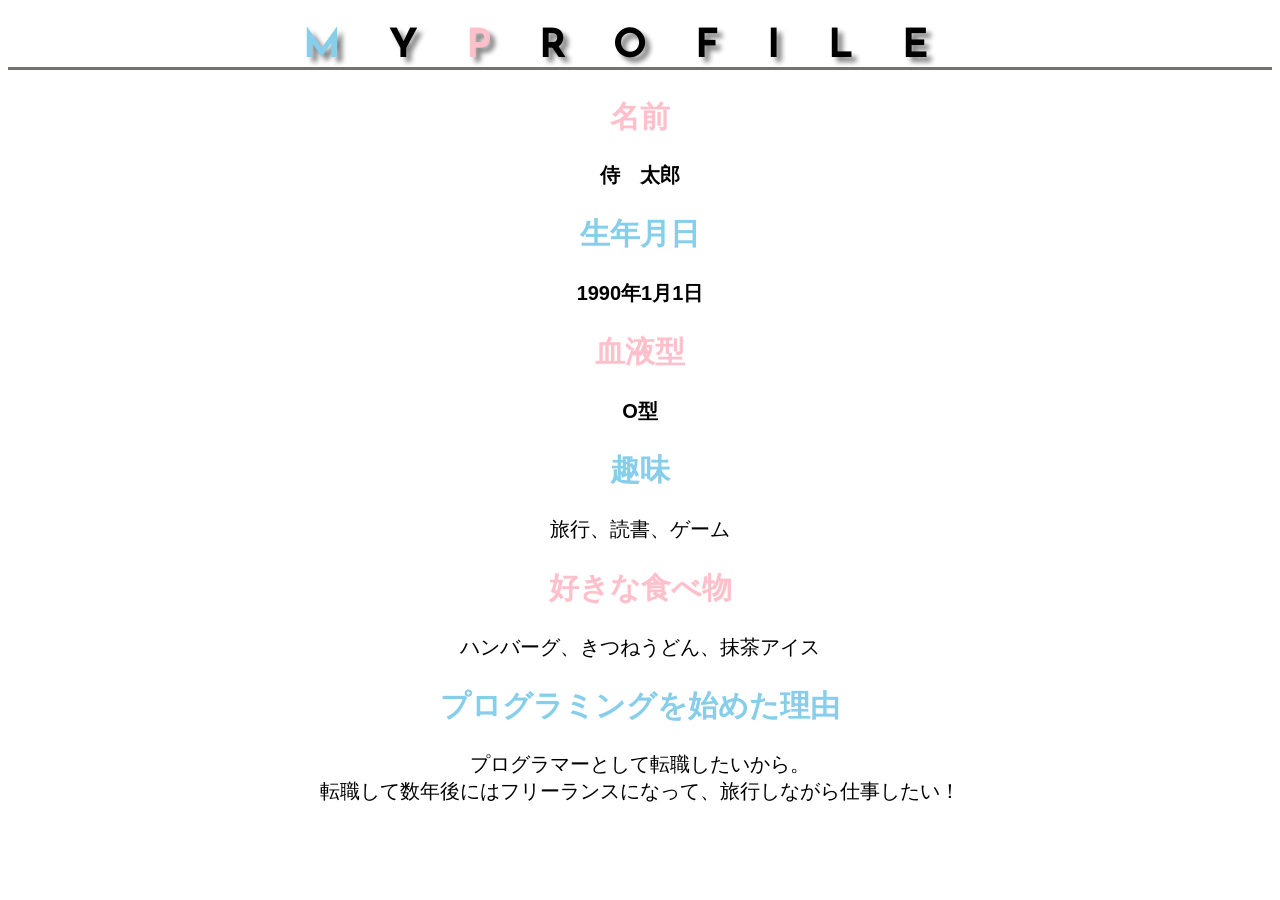
<file: kadai_015/index.html>
<!DOCTYPE html>
<html>
<head>
  <title>15章課題</title>
  <meta charset="UTF-8">
  <meta name="description" content="このページは15章の課題です。">
  <link rel="stylesheet" href="style.css">
  <link rel="preconnect" href="https://fonts.googleapis.com">
  <link rel="preconnect" href="https://fonts.gstatic.com" crossorigin>
  <link href="https://fonts.googleapis.com/css2?family=Josefin+Sans&display=swap" rel="stylesheet">
</head>
<body>
  <h1><span class="blue">M</span>Y<span class="pink">P</span>ROFILE</h1>
  <div id="basic">
    <h2 class="pink">名前</h2>
    <p>侍　太郎</p>
    <h2 class="blue">生年月日</h2>
    <p>1990年1月1日</p>
    <h2 class="pink">血液型</h2>
    <p>O型</p>
  </div>
  <h2 class="blue">趣味</h2>
  <p>旅行、読書、ゲーム</p>
  <h2 class="pink">好きな食べ物</h2>
  <p>ハンバーグ、きつねうどん、抹茶アイス</p>
  <h2 class="blue">プログラミングを始めた理由</h2>
  <p>プログラマーとして転職したいから。<br>転職して数年後にはフリーランスになって、旅行しながら仕事したい！</p>
</body>
</html>
</file>
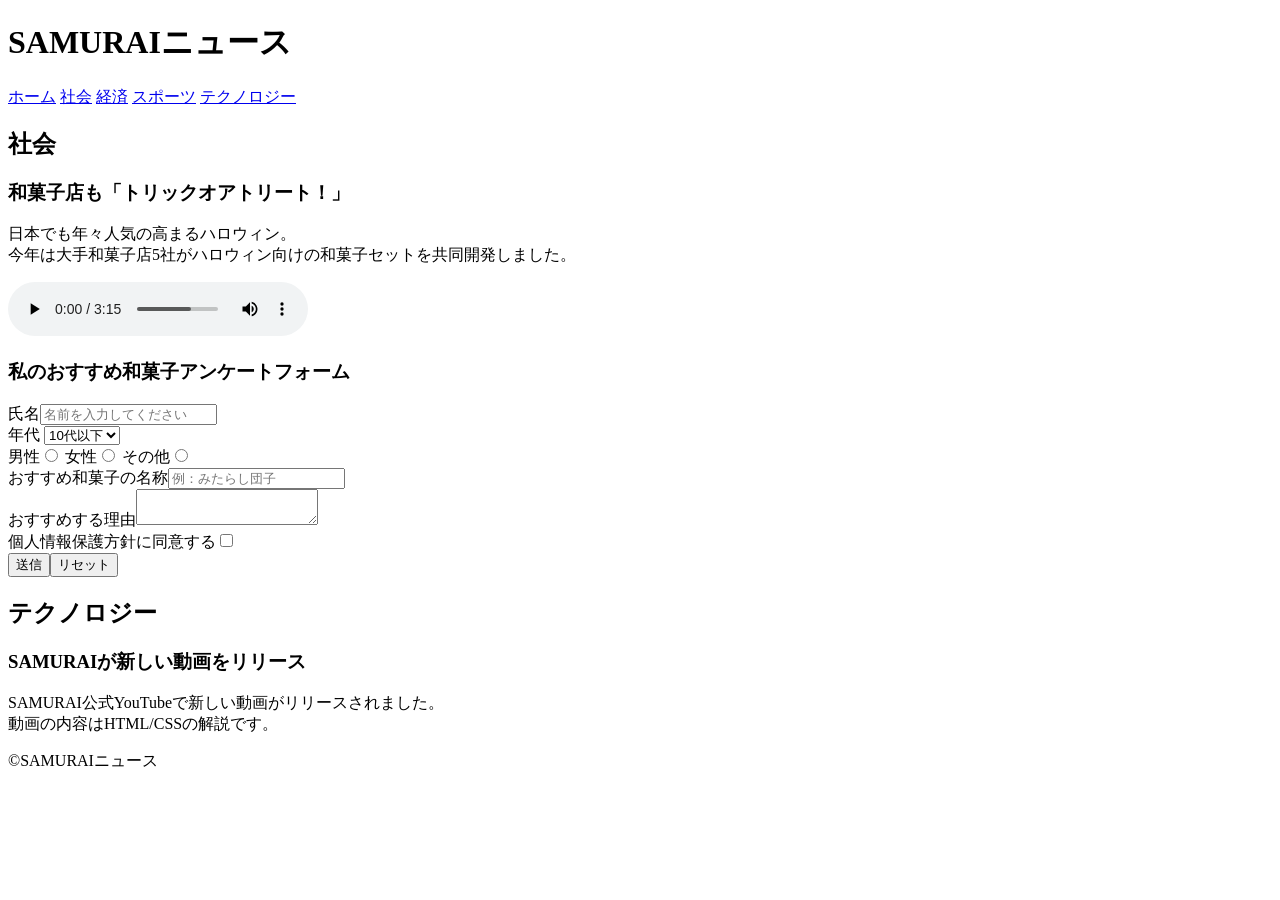
<file: kadai_008/kadai_008.html>
<!DOCTYPE html>
<html>
<head>
  <title>8章課題</title>
  <meta name="description" content="このページは8章の課題です。">
  <meta charset="UTF-8">
</head>
<body>
  <header>
    <h1>SAMURAIニュース</h1>
     <nav>
        <a href="https://www.sejuku.net/">ホーム</a>
        <a href="https://www.sejuku.net/">社会</a>
        <a href="https://www.sejuku.net/">経済</a>
        <a href="https://www.sejuku.net/">スポーツ</a>
        <a href="https://www.sejuku.net/">テクノロジー</a>
     </nav>
  </header>
  <main>
    <article>
      <h2>社会</h2>
      <section>
        <h3>和菓子店も「トリックオアトリート！」</h3>
        <p>日本でも年々人気の高まるハロウィン。<br>今年は大手和菓子店5社がハロウィン向けの和菓子セットを共同開発しました。</p>
        <audio src="ichi.mp3" controls></audio>
       </section>
      <section>
        <h3>私のおすすめ和菓子アンケートフォーム</h3>
        <form>
          <label>氏名<input type="text" placeholder="名前を入力してください"></label><br>
          <label>年代</label>
          <select>
            <option>10代以下</option>
            <option>20代</option>
            <option>30代</option>
            <option>40代以上</option>
          </select><br>
          <label>男性<input type="radio" name="sex"></label>
          <label>女性<input type="radio" name="sex"></label>
          <label>その他<input type="radio" name="sex"></label>
          <br>
          <label>おすすめ和菓子の名称<input type="text" placeholder="例：みたらし団子"></label>
          <br>
          <label>おすすめする理由<textarea></textarea></label>
          <br>
          <label>個人情報保護方針に同意する<input type="checkbox"></label>
          <br>
          <input type="submit" value="送信"><input type="reset" value="リセット">
        </form>
      </section>
    </article>
    <article>
      <h2>テクノロジー</h2>
      <section>
        <h3>SAMURAIが新しい動画をリリース</h3>
        <p>SAMURAI公式YouTubeで新しい動画がリリースされました。 <br>動画の内容はHTML/CSSの解説です。</p>
      </section>
    </article>
  </main>
  <footer>
    <p>&copy;SAMURAIニュース</p>
  </footer>
</body>
</html>
</file>
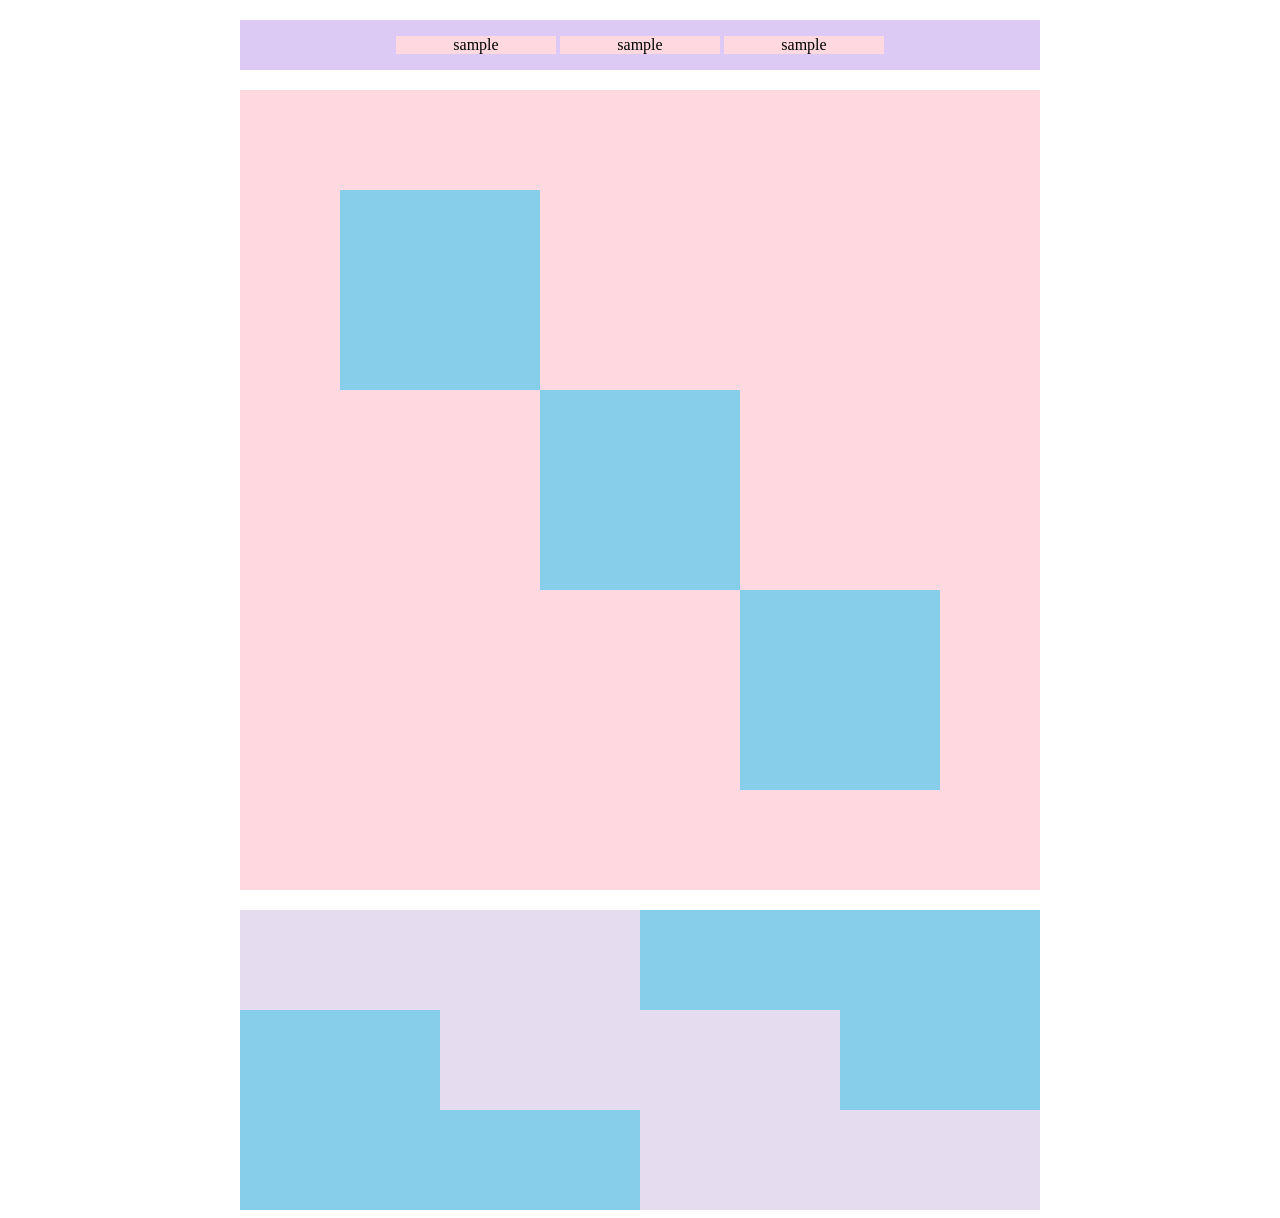
<file: kadai_018/kadai_018.html>
<!DOCTYPE html>
<html>
<head>
  <meta charset="UTF-8">
  <link rel="stylesheet" href="style.css">
  <meta name="description" content="このページは18章の課題です。">
  <title>18章課題</title>
</head>
<body>
  <div id="top">
    <p class="top-child">sample</p>
    <p class="top-child">sample</p>
    <p class="top-child">sample</p>
  </div>
  <div id="middle">
    <div id="middle-child01"></div>
    <div id="middle-child02"></div>
    <div id="middle-child03"></div>
  </div>
  <div id="bottom">
    <div id="bottom-child01"></div>
    <div id="bottom-child02"></div>
    <div id="bottom-child03"></div>
  </div>
</body>
</html>
</file>
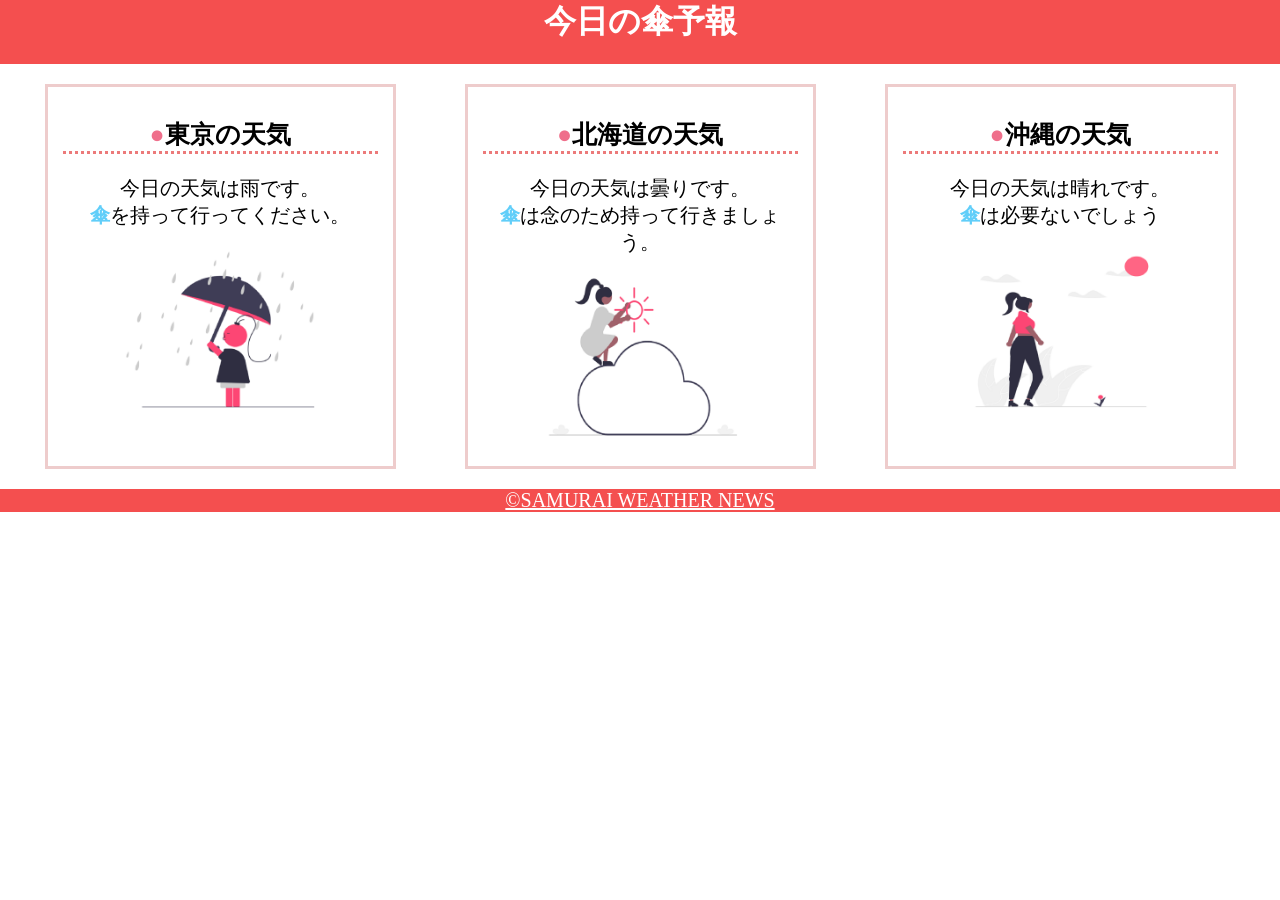
<file: kadai_022/kadai_022.html>
<!DOCTYPE html>
<html>
    <head>
        <meta charset="UTF-8">
        <meta name="viewport" content="width=device-width, initial-scale=1.0">
        <link rel="stylesheet" href="style.css">
        <meta name="description" content="このページは22章の課題です。">
        <title>22章課題</title>
    </head>
    <body>
       
        <header>
            <h1>今日の傘予報</h1>
        </header>  
 
        <main>

            <div id="parent">
                <div class="contents">
                    <h2>東京の天気</h2>
                    <p>今日の天気は雨です。</p>
                    <p>傘を持って行ってください。</p>
                    <img src="images/rainy.png" alt="雨">
                </div>
 
                <div class="contents">
                    <h2>北海道の天気</h2>
                    <p>今日の天気は曇りです。</p>
                    <p>傘は念のため持って行きましょう。</p>
                    <img src="images/cloudy.png" alt="曇り">
                </div>
 
                <div class="contents">
                    <h2>沖縄の天気</h2>
                    <p>今日の天気は晴れです。</p>
                    <p>傘は必要ないでしょう</p>
                    <img src="images/sunny.png" alt="晴れ">
                </div>

            </div>    
 
        </main>
 
        <footer>
            <a href="https://www.sejuku.net/corp/">&copy;SAMURAI WEATHER NEWS</a>
         </footer>
 
    </body>
</html>
</file>
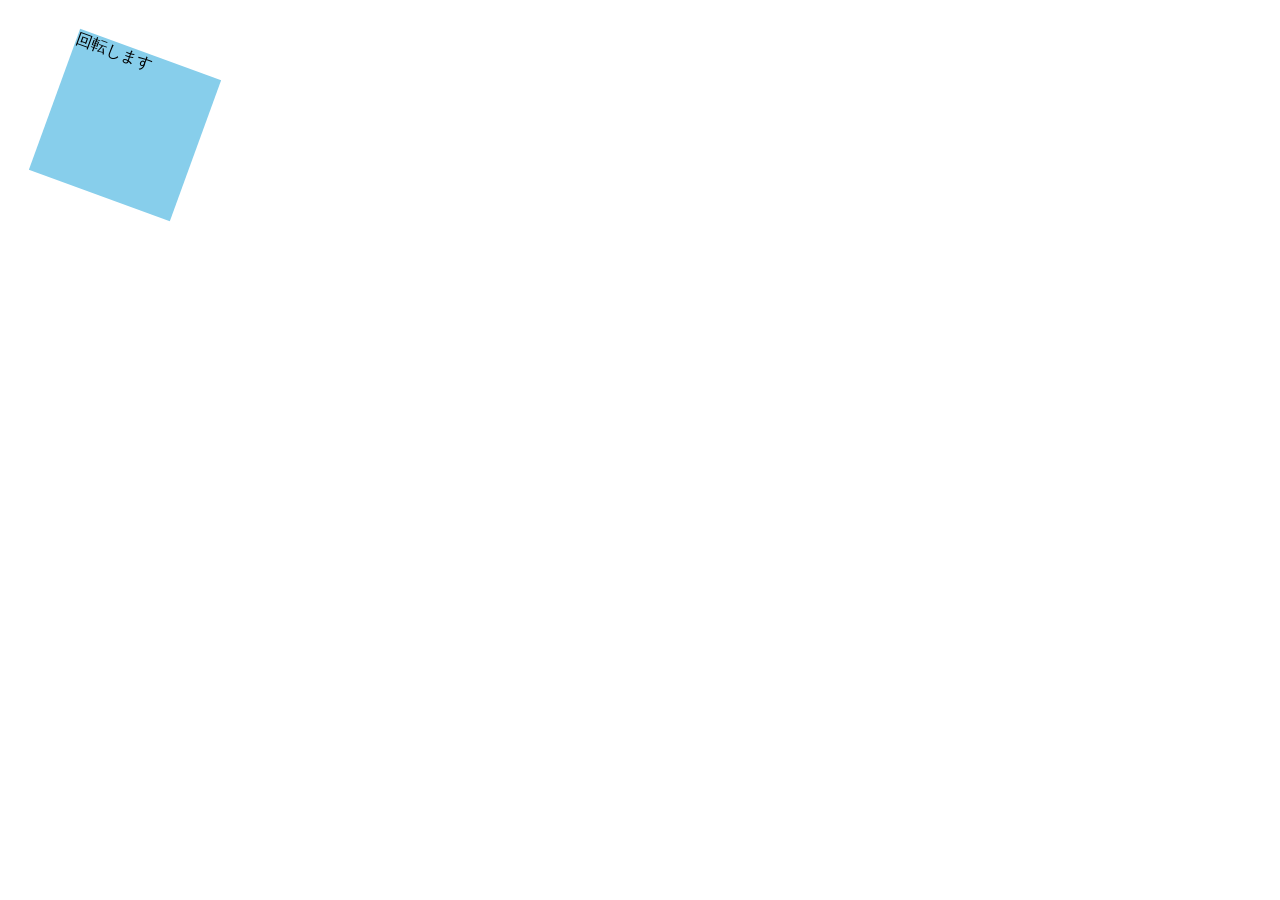
<file: kadai_mdn_css/mdn.html>
<!DOCTYPE html>
<html>

<link rel="stylesheet" href="style.css">



<head>
    <style>
        div {
            position: absolute;
            left: 50px;
            top: 50px;
            width: 150px;
            height: 150px;
            background-color: skyblue;
        }
    </style>
</head>

<body>
    <div>
        回転します
    </div>

</body>

</html>
</file>
<file: kadai_015/style.css>
@charset "UTF-8";

body {
  font-family:"Arial", "Meiryo", sans-serif ;
  text-align: center;
}

html {
  font-size: 20px;
}
.blue {
  color: skyblue;
}
.pink {
  color: rgb(255, 192, 203);
}

h1 {
  font-family: "Josefin Sans", sans-serif;
  font-size: 40px;
  letter-spacing: 48px;
  text-shadow: 5px 5px 5px gray;
  border-bottom: 3px solid rgb(115, 115, 114);
}

#basic p{
  font-weight: bold;
}
</file>
<file: kadai_018/style.css>
@charset "utf-8";

#top {
  width: 800px;
  background-color: #dcc9f4;
  margin: 20px auto;
  text-align:center;
}

.top-child {
  width: 20%;
  background-color: #ffd9df;
  display: inline-block;
}

#middle {
  width: 800px;
  height: 800px;
  margin: 20px auto;
  background-color: #ffd9df;
  position: relative;
}

#middle-child01 {
  width: 200px;
  height: 200px;
  background-color: #87ceeb;
position: absolute;
  top: 100px;
  left: 100px;
}

#middle-child02 {
  width: 200px;
  height: 200px;
  background-color: #87ceeb;
  position: absolute;
  top: 300px;
  left: 300px;
}

#middle-child03 {
  width: 200px;
  height: 200px;
  background-color: #87ceeb;
  position: absolute;
  top: 500px;
  left: 500px;
}
#bottom {
  width: 800px;
  height: 300px;
  margin: auto;
  background-color: #87ceeb;
  display: block;
}

#bottom-child01 ,#bottom-child02 ,#bottom-child03{
  width: 400px;
  height: 100px;
  background-color: #e5dcf0;
}

#bottom-child02 {
  position: relative;
  left: 200px;
}
#bottom-child03 {
  position: relative;
  left: 400px;
}
</file>
<file: kadai_022/style.css>
@charset "utf-8";

h1,p,body {
    margin: 0;
}

p {
    font-size: 20px;
}

a {
    font-size: 20px;
}

header {
    padding-bottom: 20px;
    background-color: rgb(244, 79, 79);
    text-align: center;
}

h1 {
    color: rgb(255, 255, 255);
}

main {
    padding: 10px;
}

#parent {
    display: flex;
    justify-content: space-around;
}
.contents {
  border: 3px solid rgb(238, 204, 204);
  flex-basis: 25%;
  padding: 10px 15px;
  margin: 20px 0;
  text-align: center;
  margin: 10px 0;
  width: 70%;
}
.contents img{
margin: 10px 0;
width: 70%;
}


.contents p:nth-of-type(2)::first-letter{
    font-weight: bold;
color:rgb(97, 206, 249);
}

h2 {
  font-size: 25px;
  border-bottom: 3px dotted rgb(236, 122, 122);
}

h2::before {
  content: "●";
  color: rgb(239, 111, 139);
}

footer {
    background: rgb(244, 79, 79);
    text-align: center;
}

footer a {
    color: rgb(255, 255, 255);
}
footer a:hover {
    color:rgb(245, 178, 168);
}

footer a:visited {
    color:rgb(193, 234, 251);
}

@media (max-width:768px){
h2 {
    font-size: 30px;
}
    contents p {
        font-size: 25px;
    }
    #parent {
display:flex;
flex-direction: column;
    }
}
</file>
<file: kadai_mdn_css/style.css>
div {
  transform: rotate(20deg);
}
</file>
